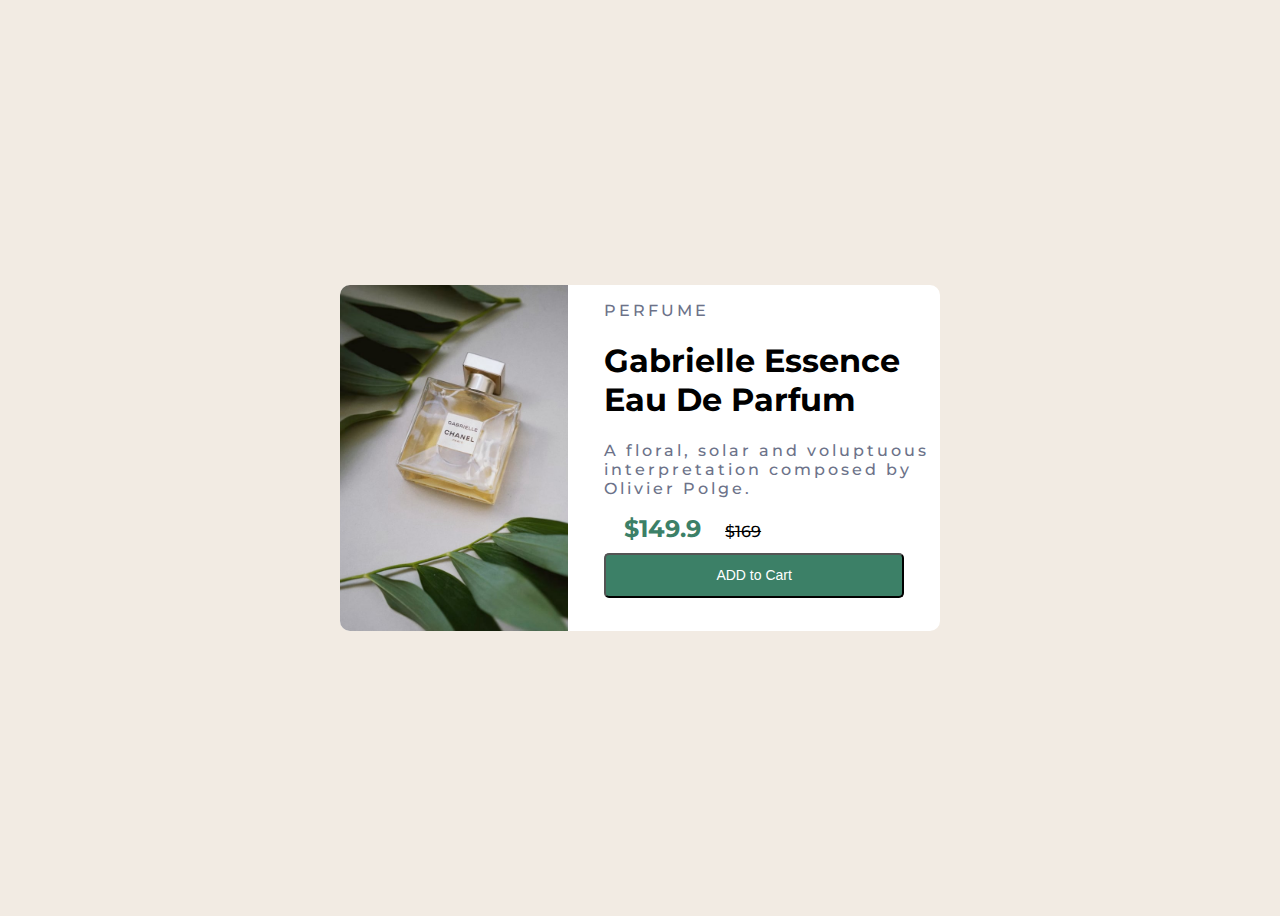
<file: index.html>
<!DOCTYPE html>
<html lang="en">
<head>
    <meta charset="UTF-8">
    <meta name="viewport" content="width=device-width, initial-scale=1.0">
    <title>Document</title>
    <link rel="stylesheet" href="Assignment1.css">
  
    <link href="https://fonts.googleapis.com/css2?family=Montserrat:wght@100;200;300;400;500;600;700;800;900&display=swap" rel="stylesheet">

</head>
<body>
    <div class="content">
        <div class="img">
            <img src="desktop.jpg">
        </div>
        <div class="montserrat-medium">
            <p class="perfume">PERFUME</p>
            <h1>Gabrielle Essence Eau De Parfum</h1>
            <p class="desc"> A floral, solar and voluptuous interpretation composed by Olivier Polge.</p>
        
            <div class="price">
                <span class="curr">$149.9</span>
                <span class="cut">$169</span>

            </div>
                <button class="btn">ADD to Cart</button>
        </div>
    </div>
</body>
</html>
</file>
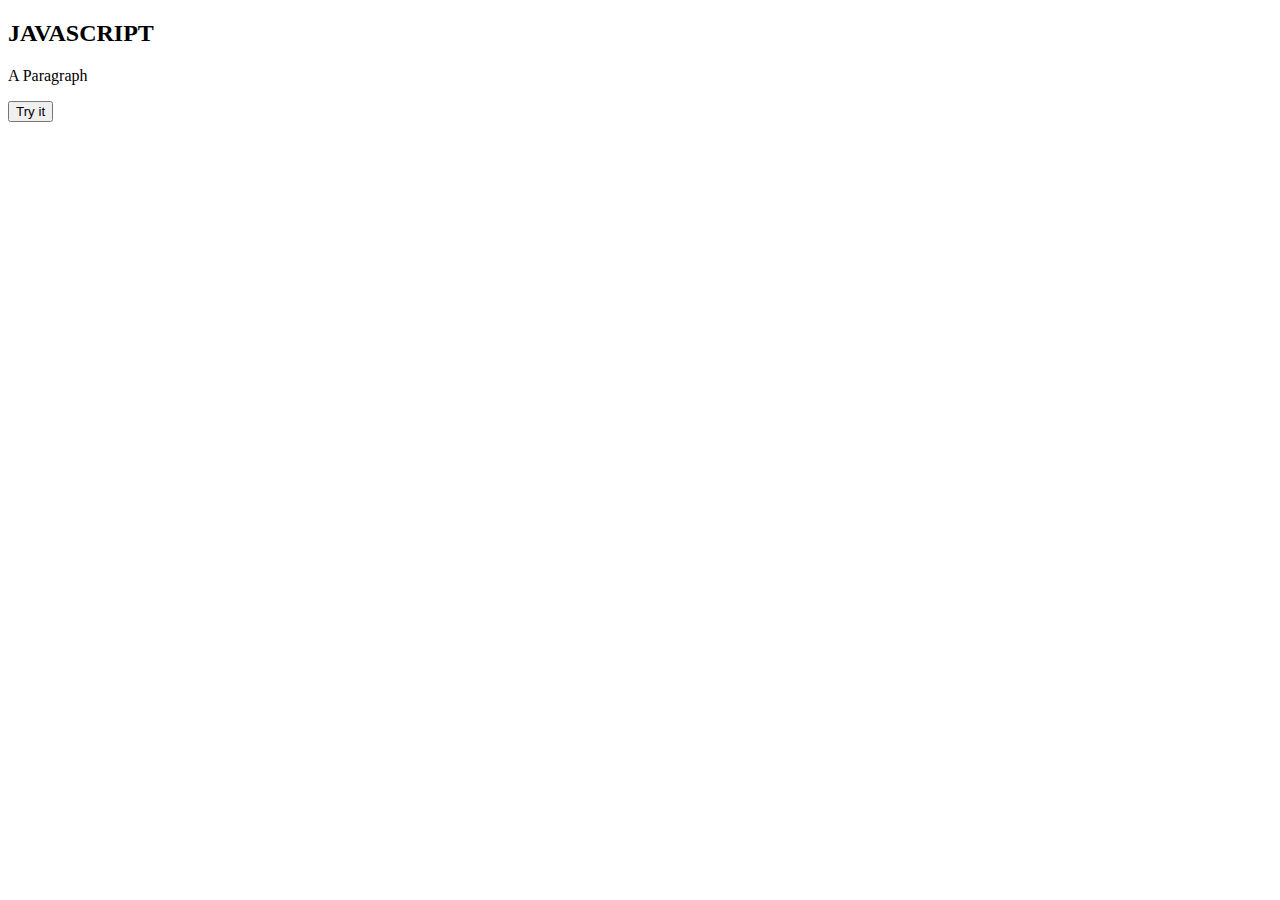
<file: 1.html>
<!DOCTYPE html>
<html lang="en">
<head>
    <meta charset="UTF-8">
    <meta name="viewport" content="width=device-width, initial-scale=1.0">
    <title>Document</title>
    <script>
       function myFunction(){
        document.getElementById("demo").innerHTML = "paragraph changes"
       }
    </script>
</head>
<body>
    <h2>JAVASCRIPT</h2>
    <p id="demo">A Paragraph</p>
<button type="button" onclick="myFunction()">Try it</button>
</body>
</html>
</file>
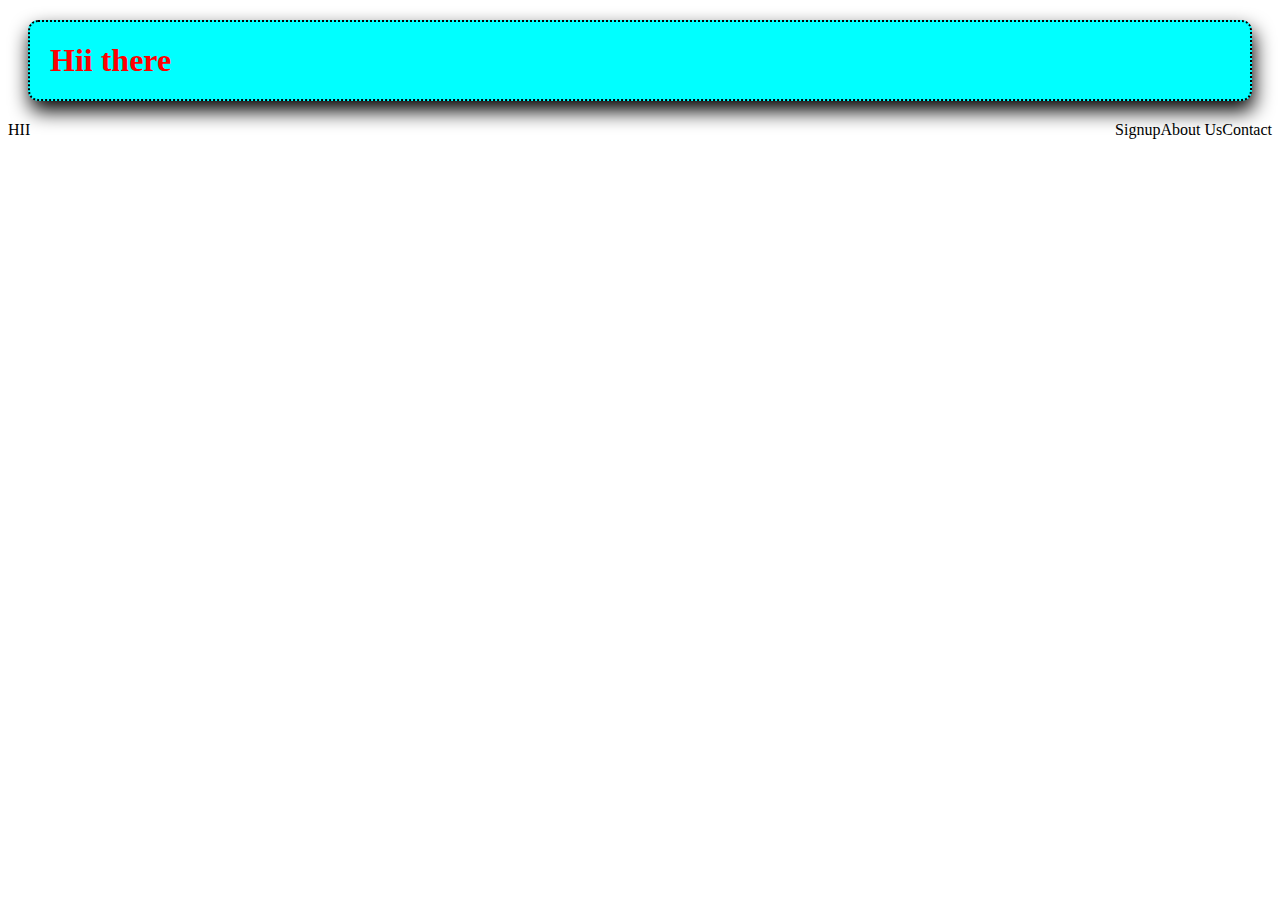
<file: 11.html>
<!DOCTYPE html>
<html lang="en">
<head>
    <meta charset="UTF-8">
    <meta name="viewport" content="width=device-width, initial-scale=1.0">
    <title>Document</title>
</head>
<body>
    <h1 style="color:red; background-color:aqua; border-radius:10px;border:2px dotted black;
    padding: 20px;margin:20px;box-shadow: 2px 10px 20px black">
        Hii there
    </h1>

    <div style="display:flex;justify-content:space-between;">
        <div>HII</div>
        <div style="display: flex;">
            <div> Signup </div>
            <div> About Us </div>
            <div> Contact </div>
        </div>
    </div>
</body>
</html>
</file>
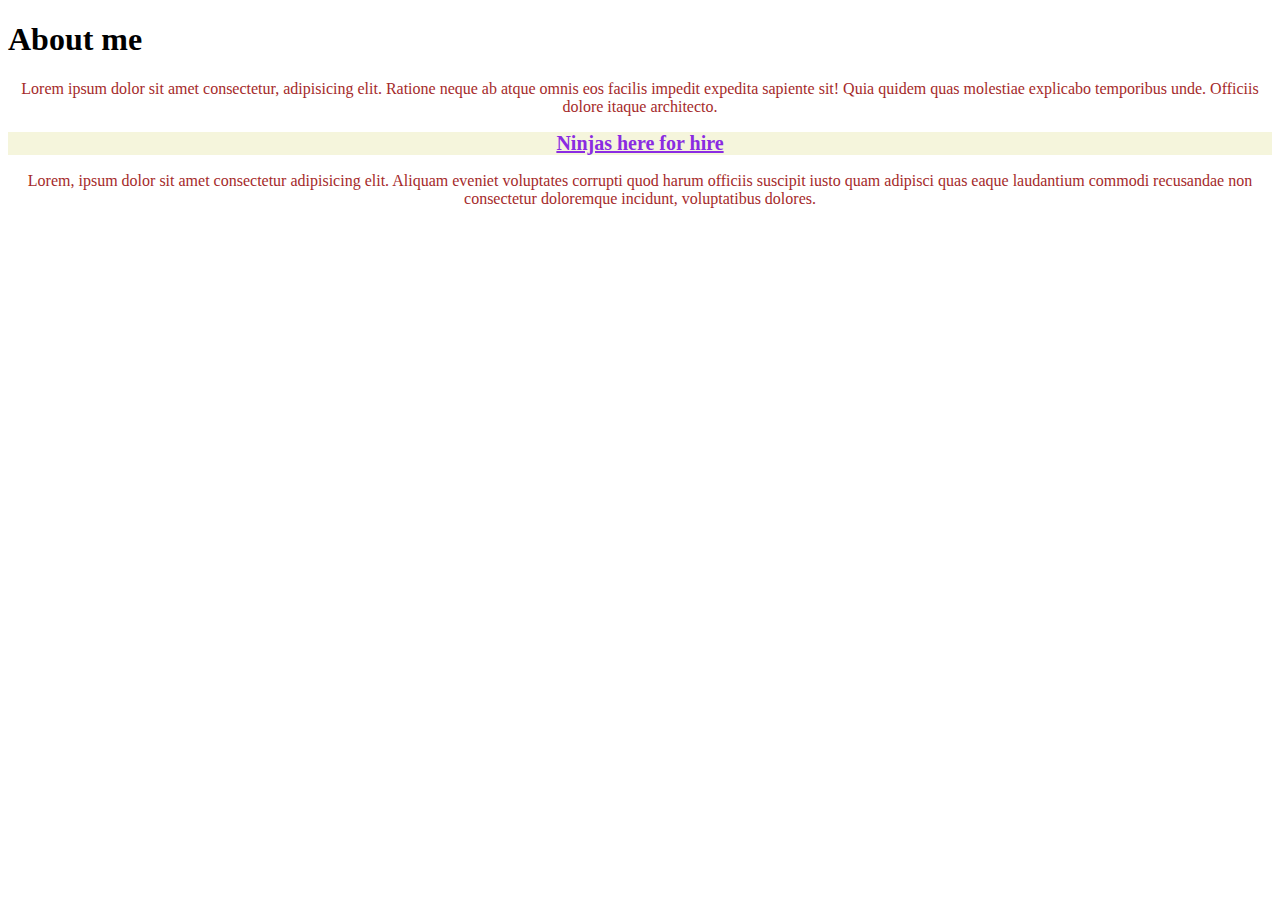
<file: about.html>
<!DOCTYPE html>
<html lang="en">
<head>
    <meta charset="UTF-8">
    <meta name="viewport" content="width=device-width, initial-scale=1.0">
    <title>Document</title>
    <link rel="stylesheet" href="style.css">
</head>
<body>
    <h1>About me</h1>
    <p>Lorem ipsum dolor sit amet consectetur, adipisicing elit. 
    Ratione neque ab atque omnis eos facilis impedit expedita sapiente sit! 
    Quia quidem quas molestiae explicabo temporibus unde. Officiis dolore itaque architecto.</p>

    <div>
        <h2>Ninjas here for hire</h2>
        <p>
            Lorem, ipsum dolor sit amet consectetur adipisicing elit.
            Aliquam eveniet voluptates corrupti quod harum officiis suscipit iusto quam 
             adipisci quas eaque laudantium 
            commodi recusandae non consectetur doloremque incidunt, voluptatibus dolores.
        </p>
    </div>
</body>
</html>
</file>
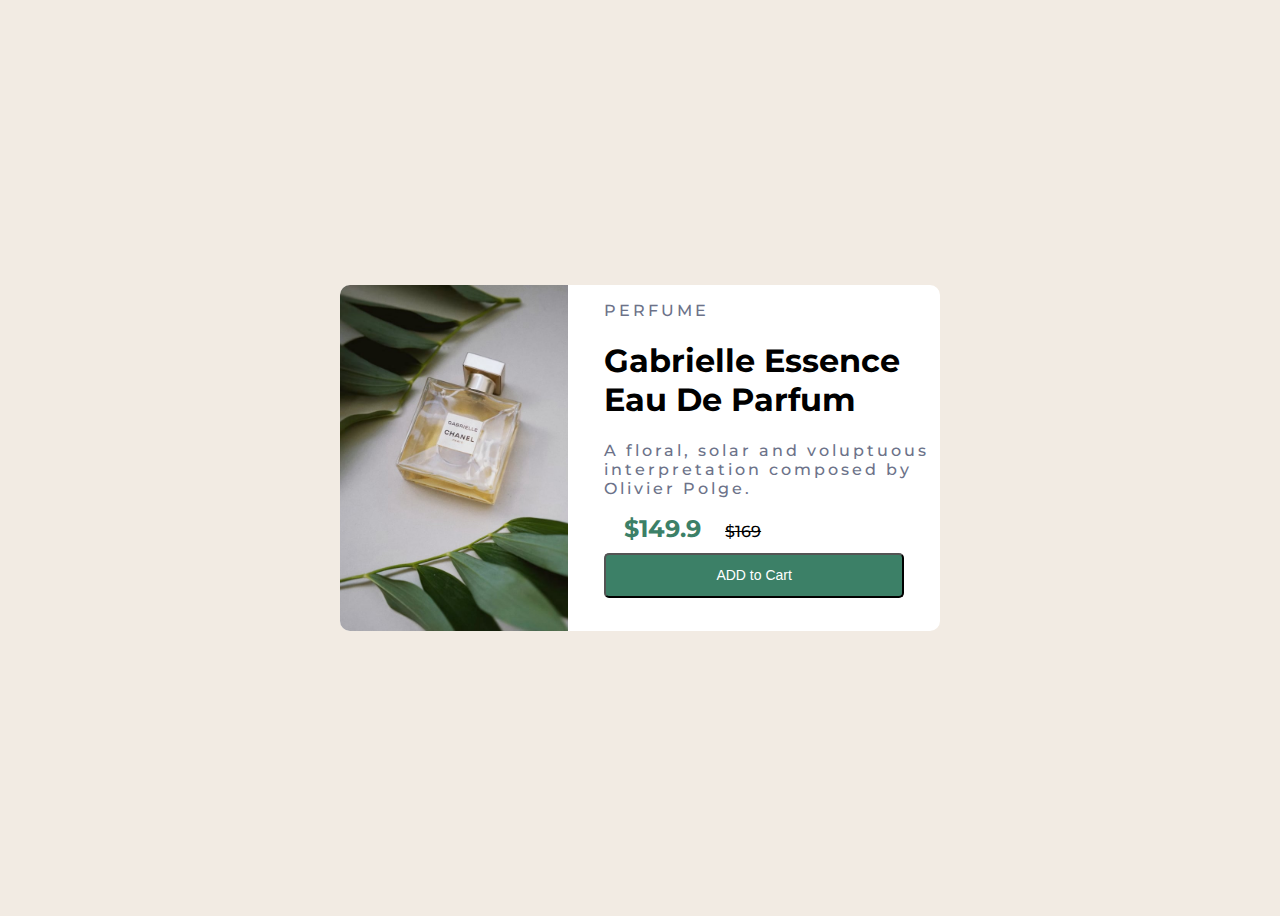
<file: Assignment1.html>
<!DOCTYPE html>
<html lang="en">
<head>
    <meta charset="UTF-8">
    <meta name="viewport" content="width=device-width, initial-scale=1.0">
    <title>Document</title>
    <link rel="stylesheet" href="Assignment1.css">
  
    <link href="https://fonts.googleapis.com/css2?family=Montserrat:wght@100;200;300;400;500;600;700;800;900&display=swap" rel="stylesheet">

</head>
<body>
    <div class="content">
        <div class="img">
            <img src="desktop.jpg">
        </div>
        <div class="montserrat-medium">
            <p class="perfume">PERFUME</p>
            <h1>Gabrielle Essence Eau De Parfum</h1>
            <p class="desc"> A floral, solar and voluptuous interpretation composed by Olivier Polge.</p>
        
            <div class="price">
                <span class="curr">$149.9</span>
                <span class="cut">$169</span>

            </div>
                <button class="btn">ADD to Cart</button>
        </div>
    </div>
</body>
</html>
</file>
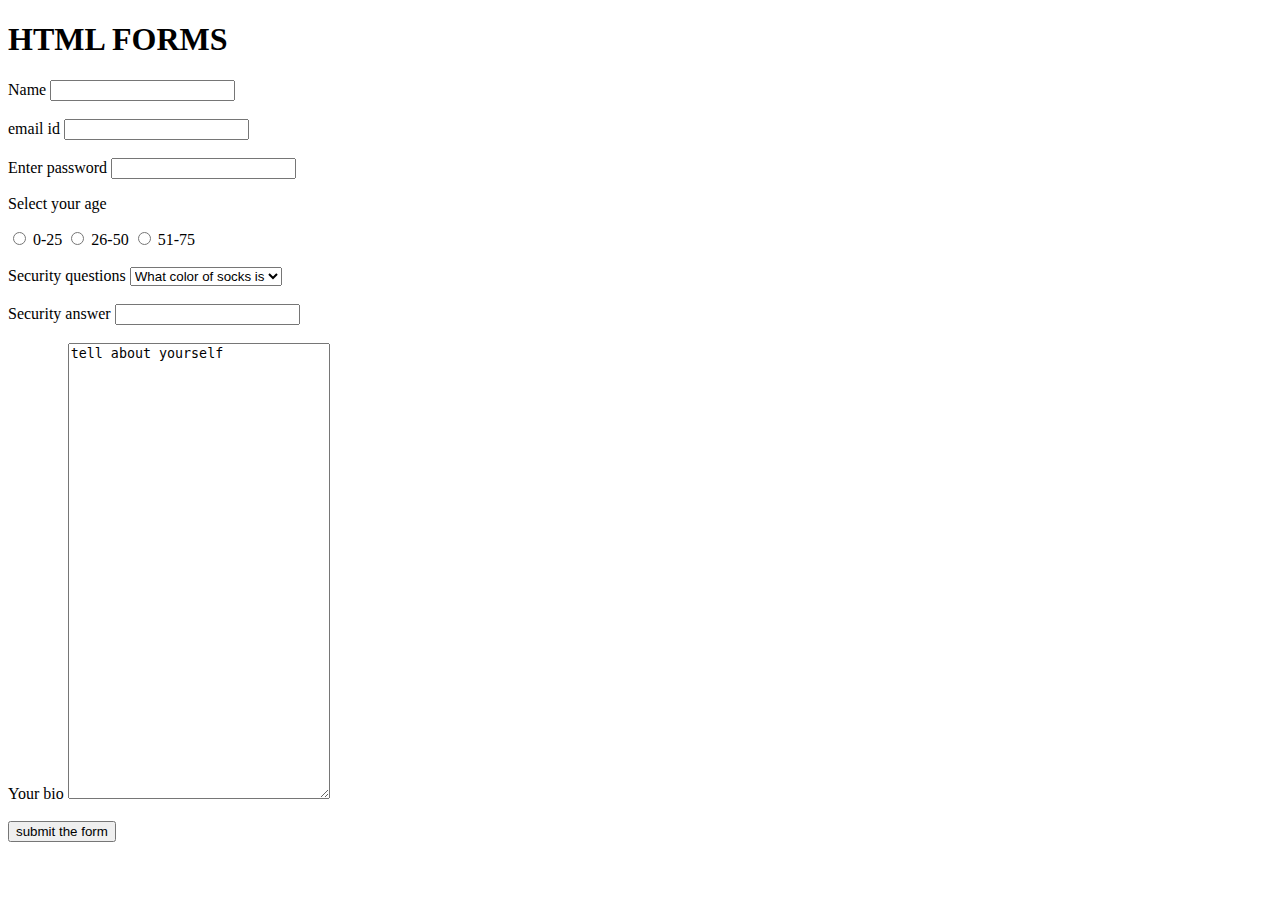
<file: forms.html>
<!DOCTYPE html>
<html lang="en">
<head>
    <meta charset="UTF-8">
    <meta name="viewport" content="width=device-width, initial-scale=1.0">
    <title>Document</title>
</head>
<body>
    <h1>HTML FORMS</h1>
    <form>
        <label for="username">Name  </label>
        <input type="text" id="username" name="enter name">
        <br> <br>
        <label for="email">email id</label>
        <input type="email" id="email">
        <br><br>
        <label for="password">Enter password</label>
        <input type="password" id="password">

        <p>Select your age</p>

        <input type="radio" id="option-1">
        <label for="option-1">0-25</label>
        <input type="radio" id="option-2">
        <label for="option-2">26-50</label>
        <input type="radio" id="option-3">
        <label for="option-3">51-75</label>

        <br><br>
        <label for=""> Security questions</label>
        <select name="question" id="question">
            <option value="q1">What color of socks is</option>
            <option value="q2">fav vegetables</option>
            <option value="q3">city you born</option>
        </select>
        <br><br>
        <label for="answer">Security answer</label>
        <input type="text" id="answer">
        <br><br>
        <label for="bio">Your bio</label>
        <textarea id="bio" cols="30" rows="30">tell about yourself</textarea>

        <br><br>
        
        <input type="submit" value="submit the form">
    </form>
    
</body>
</html>
</file>
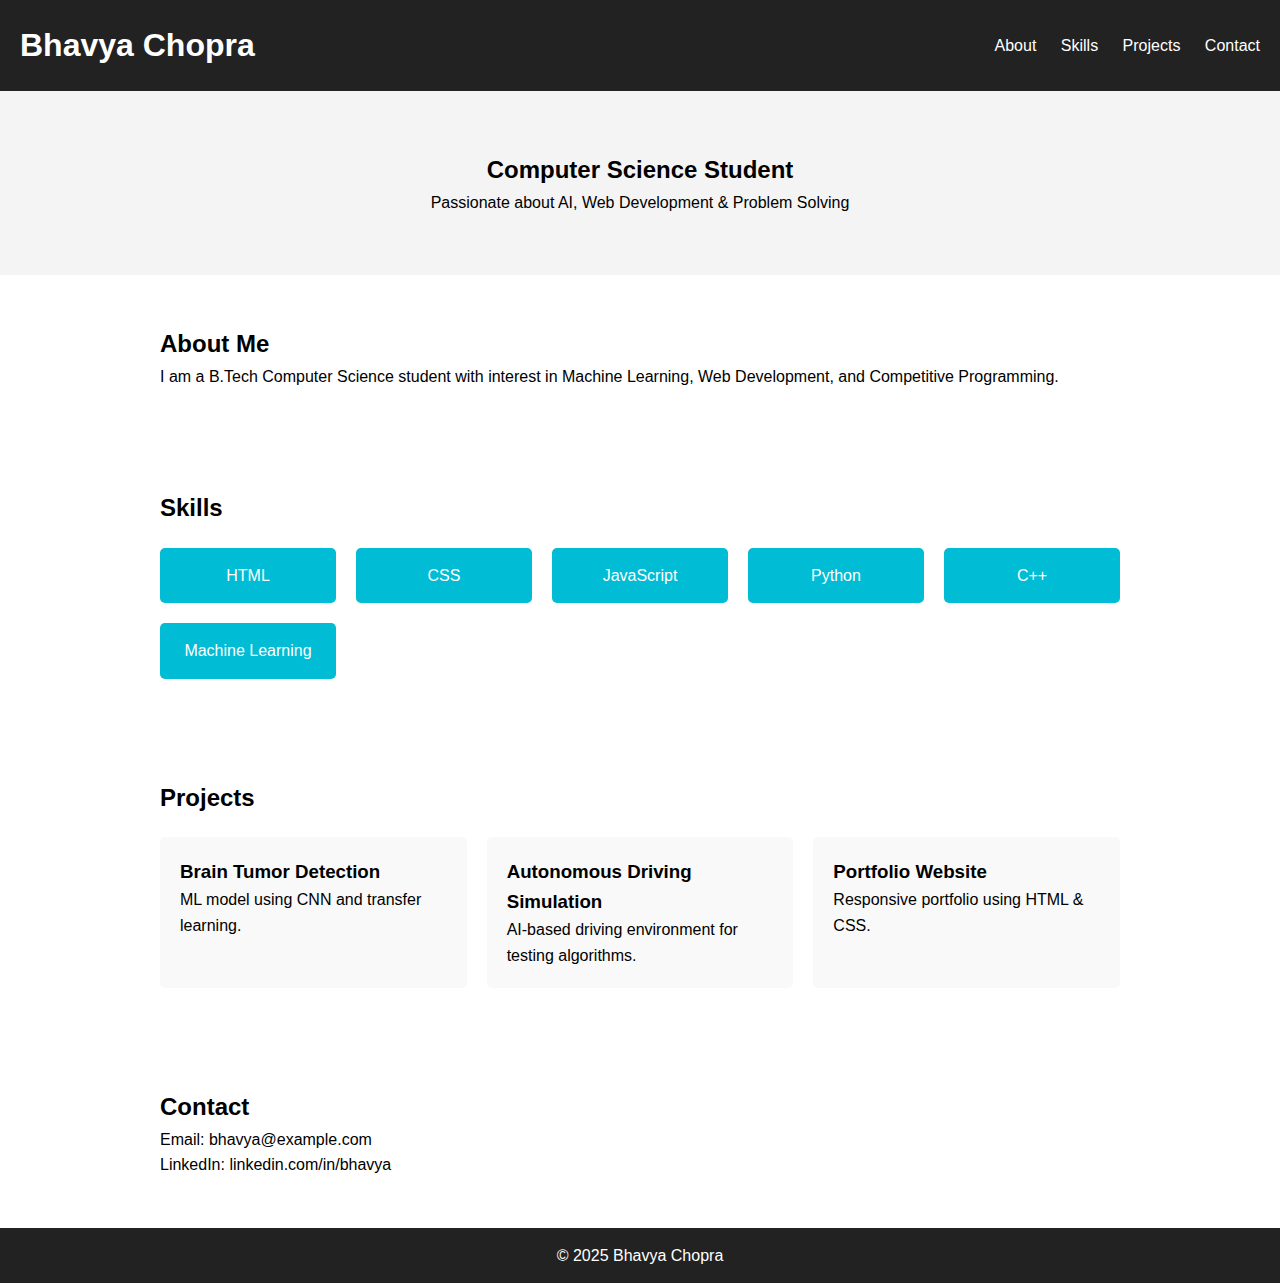
<file: portfolio.html>
<!DOCTYPE html>
<html lang="en">
<head>
    <meta charset="UTF-8">
    <meta name="viewport" content="width=device-width, initial-scale=1.0">
    <title>Bhavya | Portfolio</title>
    <link rel="stylesheet" href="portfolio.css">
</head>
<body>

    <!-- Header -->
    <header class="header">
        <h1>Bhavya Chopra</h1>
        <nav class="nav">
            <a href="#about">About</a>
            <a href="#skills">Skills</a>
            <a href="#projects">Projects</a>
            <a href="#contact">Contact</a>
        </nav>
    </header>

    <!-- Hero Section -->
    <section class="hero">
        <h2>Computer Science Student</h2>
        <p>Passionate about AI, Web Development & Problem Solving</p>
    </section>

    <!-- About -->
    <section id="about" class="section">
        <h2>About Me</h2>
        <p>
            I am a B.Tech Computer Science student with interest in Machine Learning,
            Web Development, and Competitive Programming.
        </p>
    </section>

    <!-- Skills -->
    <section id="skills" class="section">
        <h2>Skills</h2>
        <div class="skills-grid">
            <div class="skill">HTML</div>
            <div class="skill">CSS</div>
            <div class="skill">JavaScript</div>
            <div class="skill">Python</div>
            <div class="skill">C++</div>
            <div class="skill">Machine Learning</div>
        </div>
    </section>

    <!-- Projects -->
    <section id="projects" class="section">
        <h2>Projects</h2>
        <div class="projects-flex">
            <div class="project-card">
                <h3>Brain Tumor Detection</h3>
                <p>ML model using CNN and transfer learning.</p>
            </div>
            <div class="project-card">
                <h3>Autonomous Driving Simulation</h3>
                <p>AI-based driving environment for testing algorithms.</p>
            </div>
            <div class="project-card">
                <h3>Portfolio Website</h3>
                <p>Responsive portfolio using HTML & CSS.</p>
            </div>
        </div>
    </section>

    <!-- Contact -->
    <section id="contact" class="section">
        <h2>Contact</h2>
        <p>Email: bhavya@example.com</p>
        <p>LinkedIn: linkedin.com/in/bhavya</p>
    </section>

    <!-- Footer -->
    <footer class="footer">
        <p>© 2025 Bhavya Chopra</p>
    </footer>

</body>
</html>
</file>
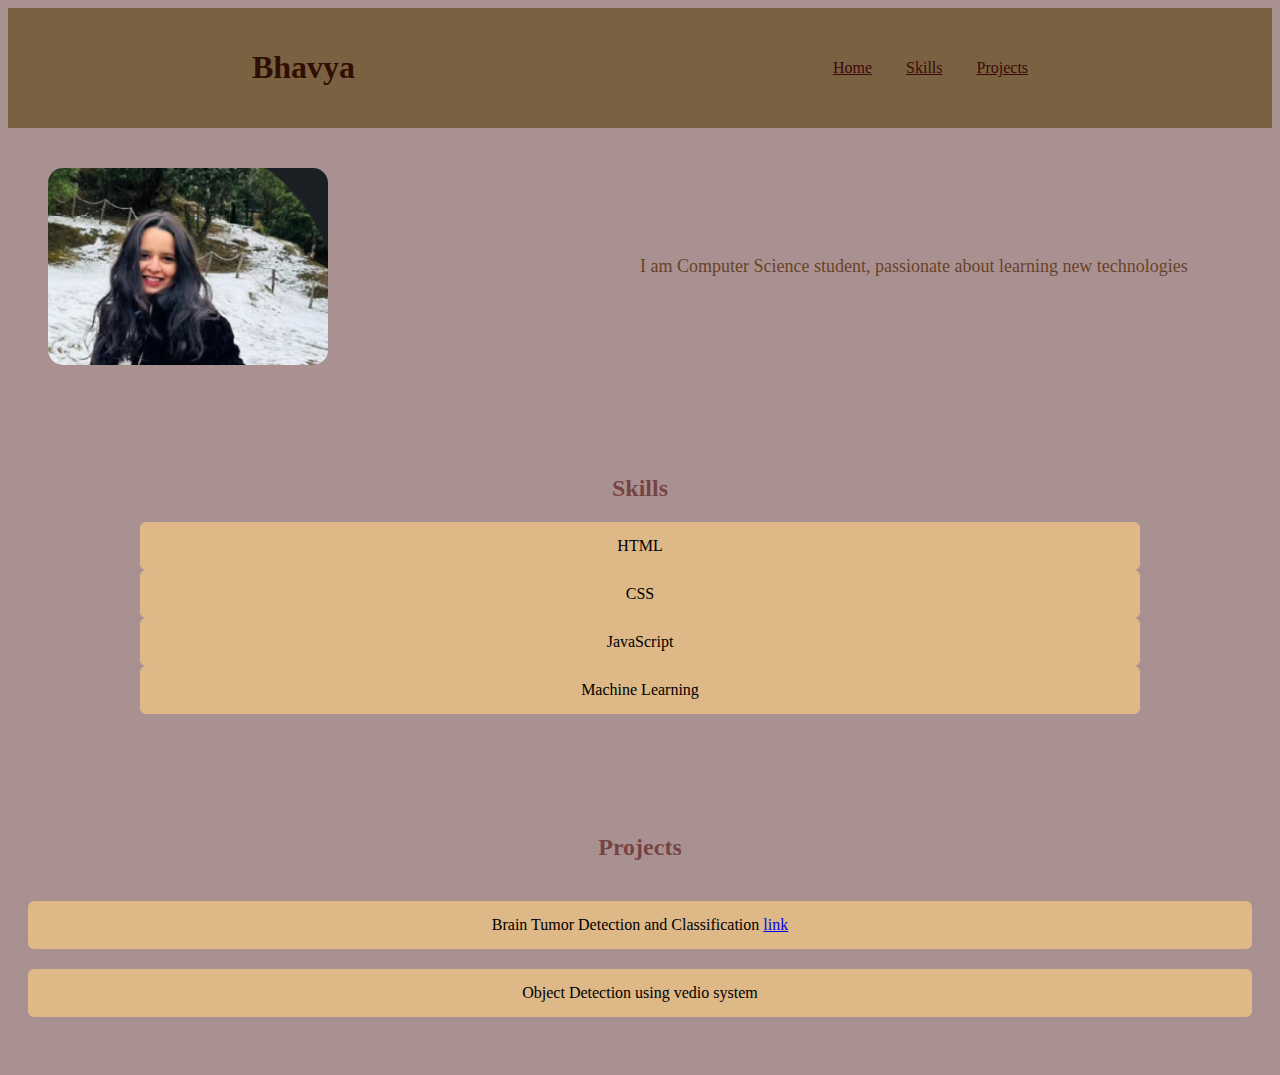
<file: portfolio1.html>
<!DOCTYPE html>
<html lang="en">
<head>
    <meta charset="UTF-8">
    <meta name="viewport" content="width=device-width, initial-scale=1.0">
    <title>Document</title>
    <link rel="stylesheet" href="portfolio1.css">
</head>
<body>
    <header class="header">
          <h1>Bhavya</h1>
          <nav class="nav">
            <a href="Home">Home</a>
            <a href="Skills">Skills</a>
            <a href="Project">Projects</a>
          </nav>
    </header>
    <section class="sec">
        <img src="photo.png" alt="user's photo" id="img">
        <p>I am Computer Science student, passionate about learning new technologies</p>
    </section>
    <section class="skills" id="sec2">
        <h2 style="text-align: center;color:rgba(83, 12, 12, 0.598)" >Skills</h2>

        <div class="skill-grid">
            <div class="skill">HTML</div>
            <div class="skill">CSS</div>
            <div class="skill">JavaScript</div>
            <div class="skill">Machine Learning</div>
        </div>
    </section>
    <section class="Projects">
        <h2 style="text-align: center;color:rgba(83, 12, 12, 0.598)">Projects</h2>
        <div class="p1">Brain Tumor Detection and Classification <a href="https://github.com/bhavy061/brain-tumor-detection"> link</a></div>
        <div class="p1">Object Detection using vedio system</div>
    </section>
    
</body>
</html>
</file>
<file: Assignment1.css>
body{
    background-color: hsl(30, 38%, 92%);
    justify-content: center;
    display: flex;
    align-items: center;
    min-height: 100vh;
}
.img{
    width: 90%;
}
.img img{
    width: 100%;
    height: 100%;
    object-fit: cover;
}
.perfume ,.desc{
    color: hsl(228, 12%, 48%);
    letter-spacing: 3px;
    
}
.content{
    display: flex;
    background-color: hsl(0, 0%, 100%);
    width: 600px;
    border-radius: 10px;
    overflow: hidden;
   
}
.curr{
    color:  hsl(158, 36%, 37%);
    font-weight: bold;
    font-size: 24px;
    padding: 20px;
}
.cut{
    text-decoration: line-through;
}
.montserrat-medium {
 font-family: "Montserrat", sans-serif;
  font-optical-sizing: auto;
  font-weight: 500;  
  font-style: normal;
  padding-left: 36px;
}
.btn{
    background-color: hsl(158, 36%, 37%);
    color:white;
    font-size: 14px;
    border-radius: 5px;
    width: 300px;
    height: 45px;
    margin-top: 10px;
}
@media(max-width:375px)
{
    body{
        padding: 20px;

    }
     .content {
        flex-direction: column;
        width: 100%;
        max-width: 350px;   
        border-radius: 12px;
    }

    .img {
        width: 100%;
        height: 240px;     
    }

    .img img {
        width: 100%;
        height: 100%;
        object-fit: cover;
        border-radius: 12px 12px 0 0; 
    }
    .btn {
        width: 100%;
        height: 48px;
        border-radius: 8px;
    }
}
</file>
<file: style.css>
h2{
    color: blueviolet;
    background-color: beige;
    font-size: 20px;
    text-decoration: underline;
    text-align: center;

}
p{
    color: brown;
    text-align: center;
}
</file>
<file: portfolio.css>
* {
    margin: 0;
    padding: 0;
    box-sizing: border-box;
    font-family: Arial, sans-serif;
}

body {
    line-height: 1.6;
}

/* Header - Flexbox */
.header {
    display: flex;
    justify-content: space-between;
    align-items: center;
    padding: 20px;
    background: #222;
    color: white;
}

.nav a {
    color: white;
    margin-left: 20px;
    text-decoration: none;
}

.nav a:hover {
    color: #00bcd4;
}

/* Hero */
.hero {
    text-align: center;
    padding: 60px 20px;
    background: #f4f4f4;
}

/* Common Section */
.section {
    padding: 50px 20px;
    max-width: 1000px;
    margin: auto;
}

/* Skills - Grid */
.skills-grid {
    display: grid;
    grid-template-columns: repeat(auto-fit, minmax(150px, 1fr));
    gap: 20px;
    margin-top: 20px;
}

.skill {
    background: #00bcd4;
    color: white;
    padding: 15px;
    text-align: center;
    border-radius: 5px;
}

/* Projects - Flexbox */
.projects-flex {
    display: flex;
    gap: 20px;
    flex-wrap: wrap;
    margin-top: 20px;
}

.project-card {
    flex: 1 1 250px;
    background: #f9f9f9;
    padding: 20px;
    border-radius: 5px;
}

/* Footer */
.footer {
    text-align: center;
    padding: 15px;
    background: #222;
    color: white;
}

/* Responsive */
@media (max-width: 768px) {
    .header {
        flex-direction: column;
    }

    .nav {
        margin-top: 10px;
    }
}
</file>
<file: portfolio1.css>
body{
    background-color: rgb(170, 145, 145);
}
.header{
    display: flex;
    justify-content: space-around;
    background-color: rgb(122, 97, 65);
    color: rgb(48, 15, 2);
    align-items: center;
    padding: 20px;
}
.nav a
{
color: rgb(58, 9, 9);
margin-left: 30px;
text-decoration: underline;
}
.nav a:hover{
    color: cadetblue;
}
.sec{
    display: flex;
    justify-content: space-between;
    align-items: center;
    padding: 40px;
    gap: 40px;

}
.sec p{
    width: 50%;
    font-size: 18px;
    color: rgb(104, 67, 42);
}
.sec img{
 width: 280px;
 border-radius: 15px;
 object-fit: cover;
}
.skills
{
    padding: 50px 20px;
    max-width: 1000px;
    margin: auto;
}
.skills-grid
{
    display: grid;
    grid-template-columns: repeat(auto-fit, minmax(150px, 1fr));
    gap: 20px;
    margin-top: 20px;
}
.skill{
    padding: 15px;
    text-align: center;
    border-radius: 6px;
    background-color: burlywood;
}
.Projects{
    display: grid;
    gap: 20px;
    padding: 50px 20px;
    flex-wrap: wrap;
    margin : auto
}

.Projects .p1{
    padding: 15px;
    text-align: center;
    border-radius: 6px;
    background-color: burlywood;
}
</file>
